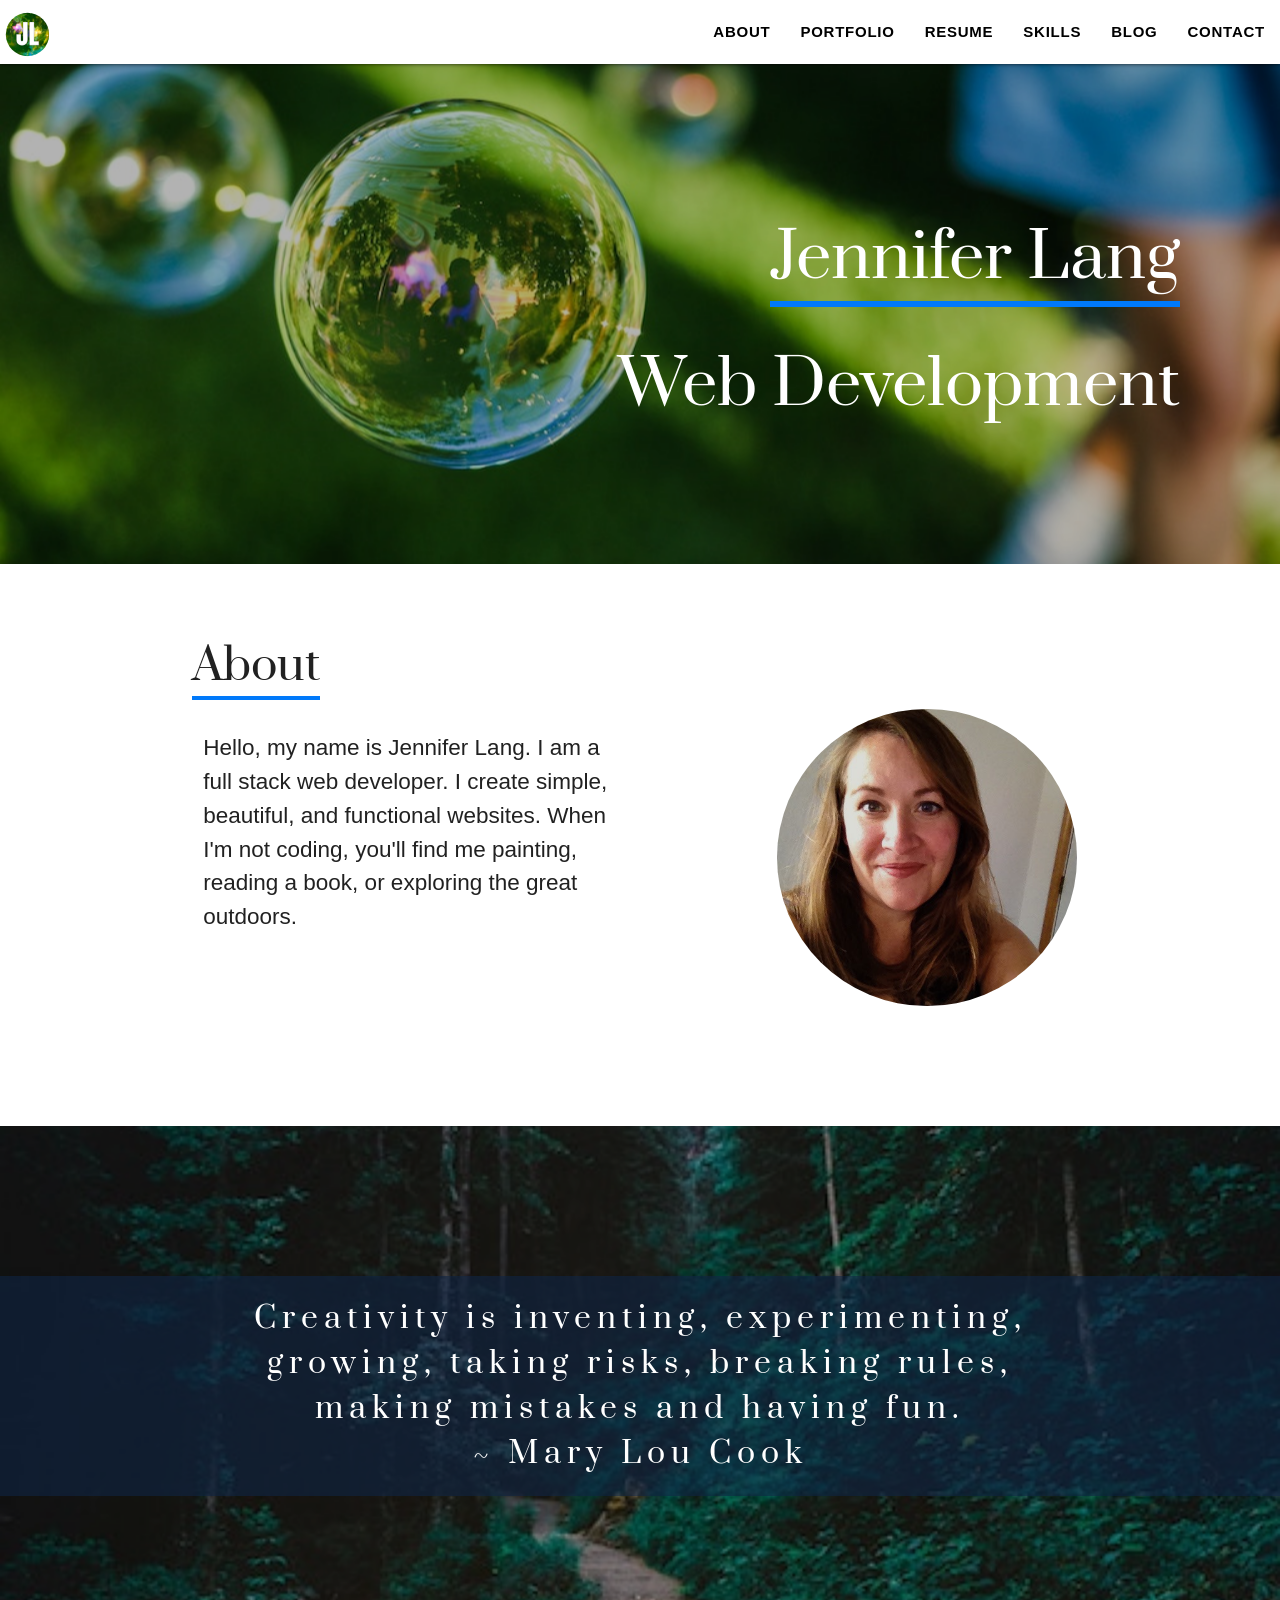
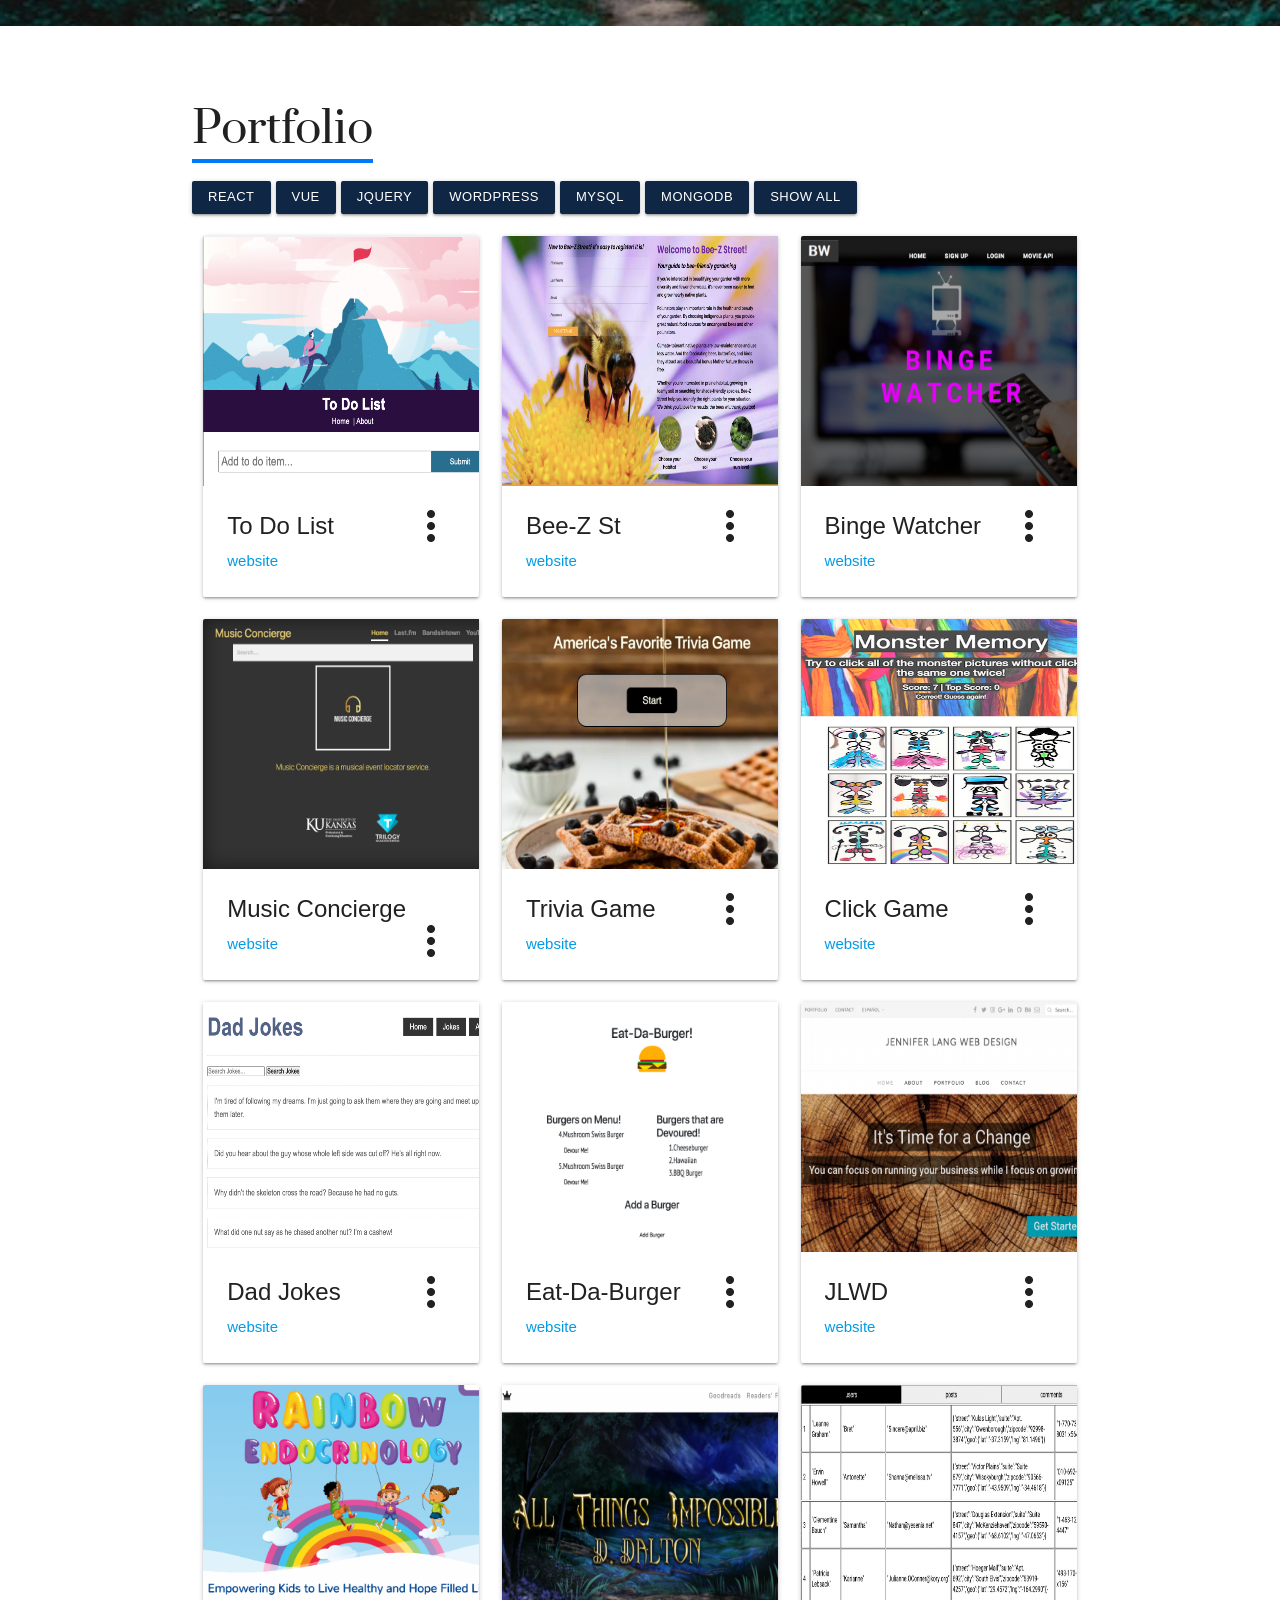
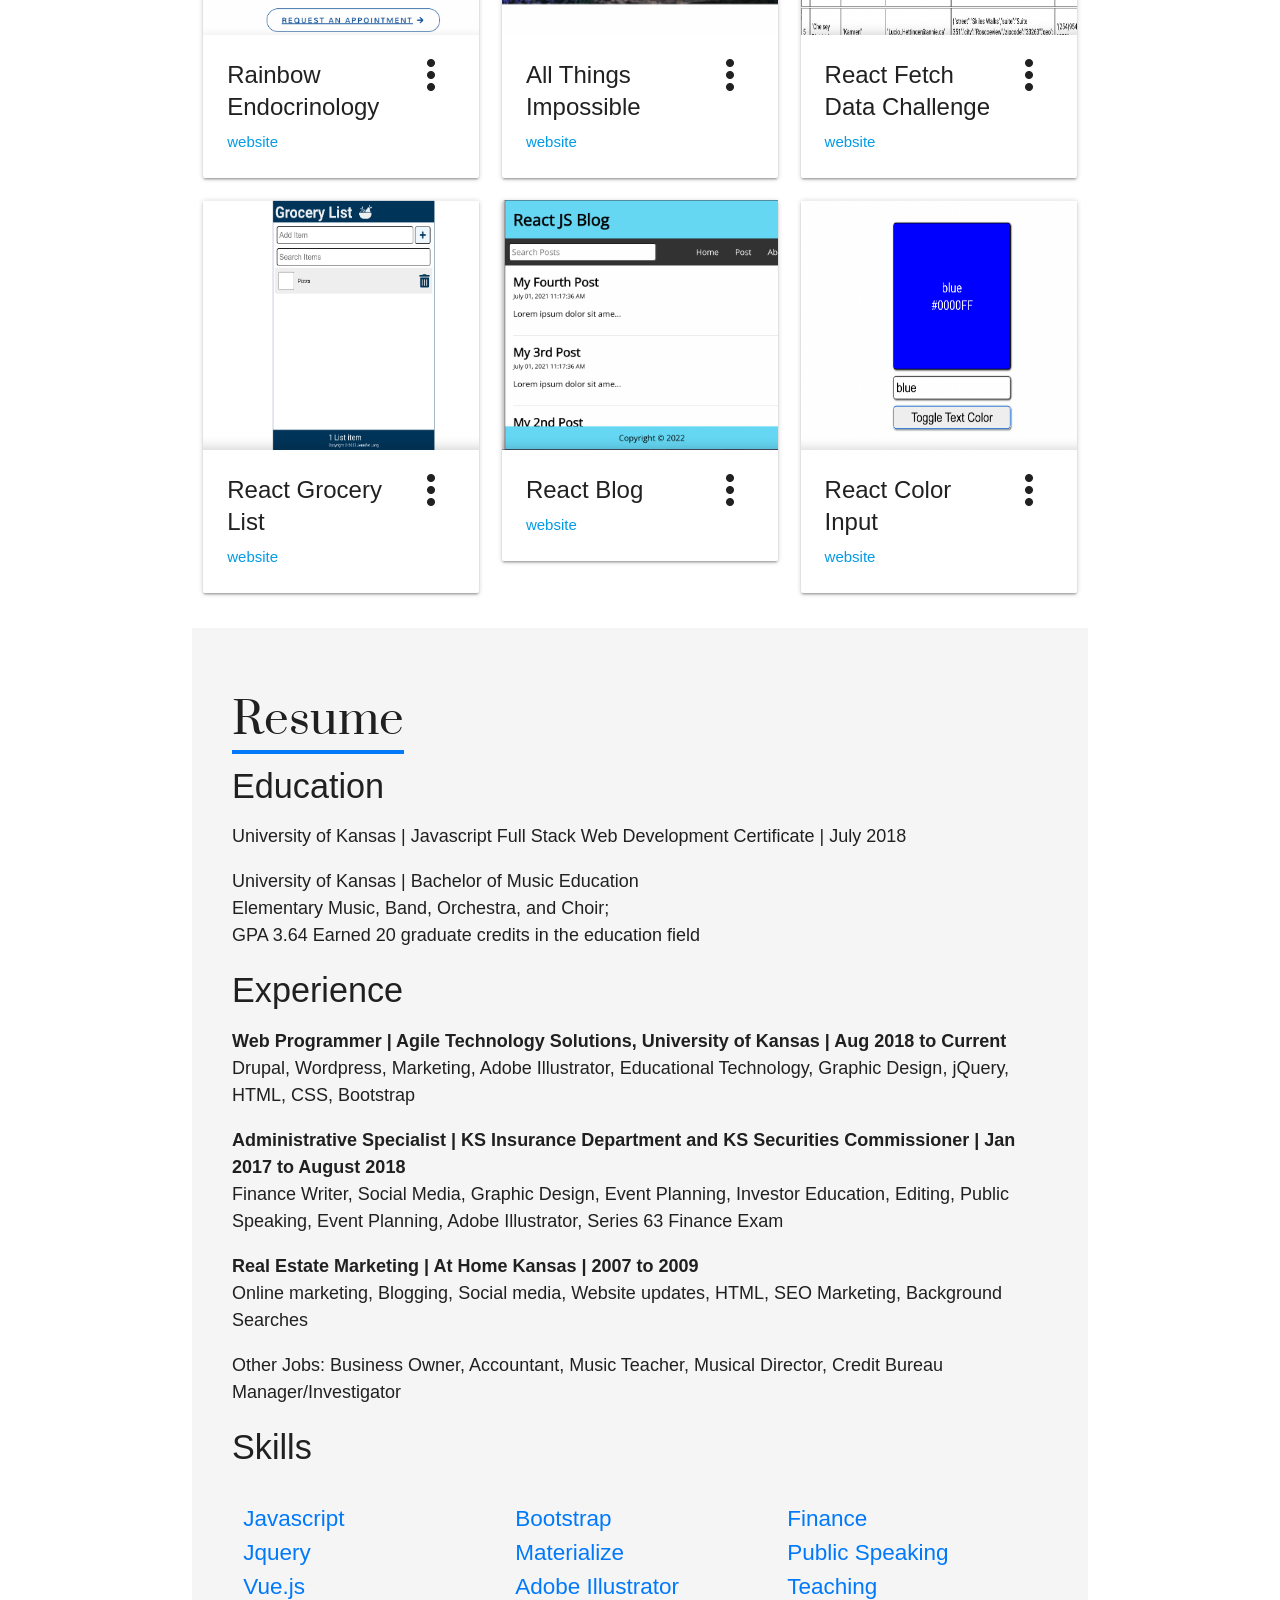
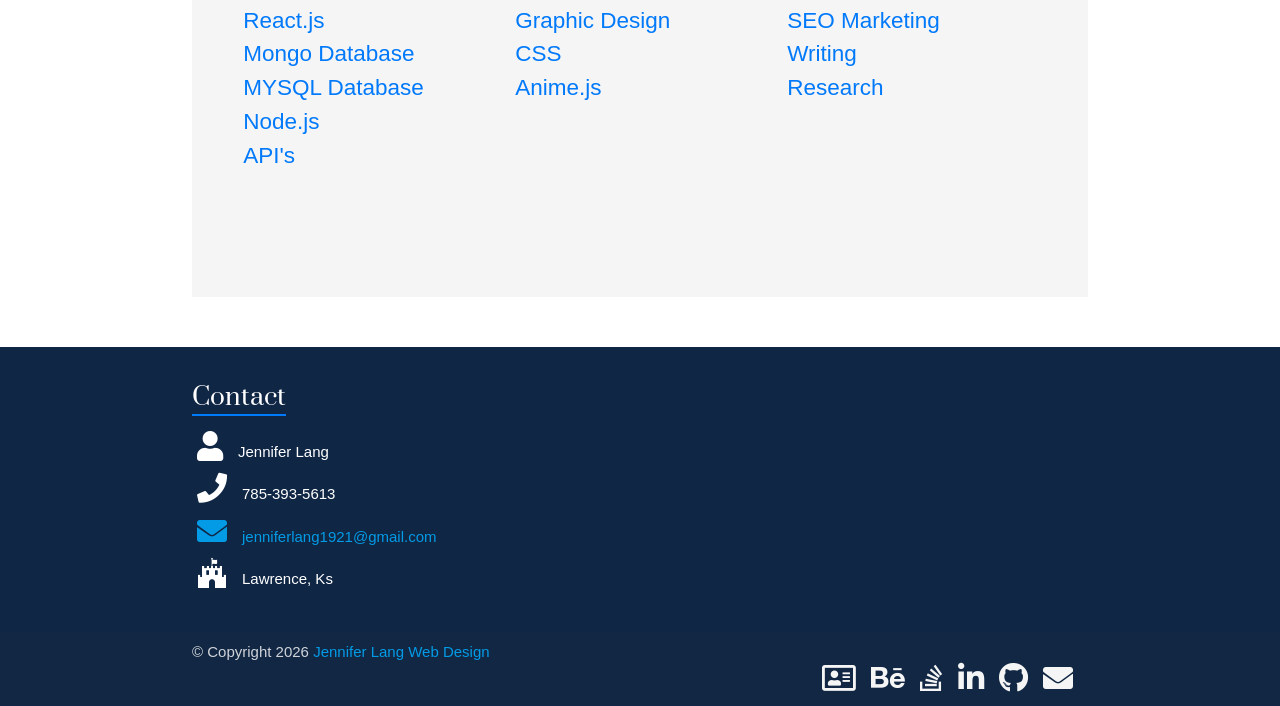
<file: index.html>
<!DOCTYPE html>
<html lang="en">

<head>

  <!-- Favicon -->
  <link rel="icon" href="assets/images/Jennifer_Lang_Logo2-01.svg">
  <title>Jennifer Lang | Web Developer</title>
  <meta charset="utf-8">
  <!-- View Port Size -->
  <meta name="viewport" content="width=device-width, initial-scale=1">
  <!-- Materialize - Compiled and minified CSS -->
  <link rel="stylesheet" href="https://cdnjs.cloudflare.com/ajax/libs/materialize/1.0.0/css/materialize.min.css">
  <!-- Materialize - Icons -->
  <link href="https://fonts.googleapis.com/icon?family=Material+Icons" rel="stylesheet">
  <!-- Custom CSS -->
  <link rel="stylesheet" href="assets/css/style.css">
  <!--google fonts-->
  <link href="https://fonts.googleapis.com/css?family=Alfa+Slab+One|Prata" rel="stylesheet">
  <!--font awesome-->
  <link rel="stylesheet" href="https://use.fontawesome.com/releases/v5.0.13/css/all.css"
    integrity="sha384-DNOHZ68U8hZfKXOrtjWvjxusGo9WQnrNx2sqG0tfsghAvtVlRW3tvkXWZh58N9jp" crossorigin="anonymous">
  <meta property="og:image" content="assets/images/bubbles.jpg" />
  
  <!-- Global site tag (gtag.js) - Google Analytics -->
<script async src="https://www.googletagmanager.com/gtag/js?id=G-7KEHN2FL0Y"></script>
<script>
  window.dataLayer = window.dataLayer || [];
  function gtag(){dataLayer.push(arguments);}
  gtag('js', new Date());

  gtag('config', 'G-7KEHN2FL0Y');
</script>

</head>

<body data-spy="scroll" data-target="#navbar1" offset=70>

  <!--NavBar-->

  <div class="navbar-fixed">
    <nav class="white">
      <div class="nav-wrapper">


        <a href="index.html" class="brand-logo">
          <img class="responsive-img" id="logo" src="assets/images/Jennifer_Lang_Logo2-01.svg" alt="logo" />
        </a>

        <a href="#" data-target="mobile-demo" class="sidenav-trigger">
          <i class="material-icons black-text">menu</i>
        </a>
        <ul class="right hide-on-med-and-down">
          <li>
            <a href="#about" class="black-text">About</a>
          </li>
          <li>
            <a href="#portfolio" class="black-text">Portfolio</a>
          </li>
          <li>
            <a href="#resume" class="black-text">Resume</a>
          </li>
          <li>
            <a href="#skills" class="black-text">Skills</a>
          </li>
          <li>
            <a href="https://codegirlblue.wordpress.com/" class="black-text">Blog</a>
          </li>
          <li>
            <a href="#contact" class="black-text">Contact</a>
          </li>
        </ul>
      </div>
    </nav>
  </div>

  <!--Intro-->

  <div class="parallax-container">


    <h1 class="name white-text overlay right-align">
      <span id="blue-line">Jennifer Lang</span>
    </h1><br>
    <h1 class="nameDescription white-text overlay right-align"><span class="typewriter">Web Developer</span></h1>






    <div class="parallax">

      <img class="parallax-image" src="assets/images/bubbles.jpg" alt="green bubbles">
    </div>


  </div>


  <!--About-->
  <div class="container white" id="about">
    <div class="row">

      <h3>
        <span id="blue-line">About</span>
      </h3>
      <p class="grey-text text-darken-3 lighten-3">

      <div class="col s6">


        <p class="description">Hello, my name is Jennifer Lang. I am a full stack web developer. I create simple,
          beautiful, and functional websites.
          When I'm not coding, you'll
          find me painting, reading a book, or exploring the great outdoors.</p>



      </div>

      <div class="col s6">
        <div class="right">

          <img class="profile responsive-img circle right" src="assets/images/jenniferlang2.png" alt="Jennifer Lang"
            width="300" height="300">




        </div>
      </div>


    </div>
  </div>



  <div class="parallax-container">

    <div class="valign-wrapper h100">

      <p class="quote white-text overlay center-align">
        Creativity is inventing, experimenting,
        <br>growing, taking risks, breaking rules,
        <br>making mistakes and having fun.
        <br> ~ Mary Lou Cook

      </p>

      <div class="parallax">
        <img class="parallax-image" src="assets/images/path.jpg" alt="path through the woods">
      </div>
    </div>
  </div>








  <!--Portfolio-->

  <div class="container" id="portfolio">



    <h3>
      <span id="blue-line">Portfolio</span>
    </h3>

    <button type="button" value="react" class="button waves-effect waves-dark btn-small">React</button><button
      type="button" value="vue" class="button waves-effect waves-dark btn-small">Vue</button><button type="button"
      value="jquery" class="button waves-effect waves-dark btn-small">jQuery</button><button type="button"
      value="wordpress" class="button waves-effect waves-dark btn-small">Wordpress</button><button type="button"
      value="mysql" class="button btn-small">mySQL</button><button type="button" value="mongodb"
      class="button waves-effect waves-dark btn-small">MongoDB</button><button type="button" value="websiteHide"
      class="button waves-effect waves-dark btn-small">Show All</button>
    <div class="row">
      <!--Vue.js Todo List-->
      <div class="col s4 m4 l4 vue websiteHide">
        <div class="card hoverable">
          <div class="card-image waves-effect waves-block waves-light">
            <img id="portfolio-image" class="activator" src="assets/images/Vue.js_todo_list.png"
              alt="Vue.js to do list website">
          </div>
          <div class="card-content">
            <span class="card-title activator grey-text text-darken-4">To Do List
              <i class="material-icons right">more_vert</i>
            </span>
            <p>
              <a href="https://affectionate-kowalevski-96cbe3.netlify.app/#/">website</a>
            </p>
          </div>
          <div class="card-reveal">
            <span class="card-title grey-text text-darken-4">To Do List
              <i class="material-icons right">close</i>
            </span>
            <p>Front-End: Vue.js</p>

            <p>Back-End: Node.js, Axios, Vue-router</p>

            <a class="right" href="https://github.com/JenniferLang1921/Vue_Todo_List">
              <i class="fab fa-github"></i>
            </a>
          </div>
        </div>
      </div>

      <!--Bee-Z St-->
      <div class="col s4 m4 l4 react mongodb websiteHide">
        <div class="card hoverable">
          <div class="card-image waves-effect waves-block waves-light">
            <img id="portfolio-image" class="activator" src="assets/images/Beezst3.png" alt="Bee-Z St website">
          </div>
          <div class="card-content">
            <span class="card-title activator grey-text text-darken-4">Bee-Z St
              <i class="material-icons right">more_vert</i>
            </span>
            <p>
              <a href="https://bee-z-street.herokuapp.com/">website</a>
            </p>
          </div>
          <div class="card-reveal">
            <span class="card-title grey-text text-darken-4">Bee-Z St
              <i class="material-icons right">close</i>
            </span>
            <p>Front-End: React-dnd, react-dnd-html5-backend, React.js, ES6, JSX, Materialize, Javascript</p>

            <p>Back-End: MongoDB, Passport Authentication, Nodemon, Webpack, Babel, Express, ORM file structure, Axios,
              Mongoose</p>

            <a class="right" href="https://github.com/JenniferLang1921/Bee-Z_Street">
              <i class="fab fa-github"></i>
            </a>
          </div>
        </div>
      </div>

      <!-- Ted Talks Website

      <div class="col s12 m12 l4">
        <div class="card hoverable">
          <div class="card-image waves-effect waves-block waves-light">
            <img id="portfolio-image" class="activator" src="assets/images/ted-talks.png" alt="Ted Talks website">
          </div>
          <div class="card-content">
            <span class="card-title activator grey-text text-darken-4">Ted Talks Web Scraper
              <i class="material-icons right">more_vert</i>
            </span>
            <p>
              <a href="https://ted-talks-ideas-article-scrape.herokuapp.com/articles">website</a>
            </p>
          </div>
          <div class="card-reveal">
            <span class="card-title grey-text text-darken-4">Ted Talks Web Scraper
              <i class="material-icons right">close</i>
            </span>
            <p>Backend Tech: Node, Express, Cheerio, Mongo Database, Mongoose, Body-Parser, Request, Morgan</p>

            <p>Frontend Tech: Javascript, Jquery, Materialize, HTML5, Handlebars</p>
            <a class="right" href="https://github.com/JenniferLang1921/Ted-Talk-Ideas-Scraper">
              <i class="fab fa-github"></i>
            </a>
          </div>
        </div>
      </div>
      -->

      <!--Binge Watcher Website-->
      <div class="col s4 m4 l4 mysql jquery websiteHide">
        <div class="card hoverable">
          <div class="card-image waves-effect waves-block waves-light">
            <img id="portfolio-image" class="activator" src="assets/images/binge-watcher.png"
              alt="Binge Watcher Website">
          </div>
          <div class="card-content">
            <span class="card-title activator grey-text text-darken-4">Binge Watcher
              <i class="material-icons right">more_vert</i>
            </span>
            <p>
              <a href="https://binge-watcher.herokuapp.com/">website</a>
            </p>
          </div>
          <div class="card-reveal">
            <span class="card-title grey-text text-darken-4">Binge Watcher
              <i class="material-icons right">close</i>
            </span>
            <p>Backend Tech: Node, Express, mySQL Database, Sequilize, Express, Nightmare Testing, Mocha Testing</p>

            <p>Frontend Tech: Javascript, Jquery, Bootstrap, HTML5, API's, Anime.js, Handlebars, Scroll.js, Passport.js
            </p>
            <a class="right" href="https://github.com/JenniferLang1921/Binge-Watcher">
              <i class="fab fa-github"></i>
            </a>
          </div>
        </div>
      </div>






      <!--Music Concierge Website-->
      <div class="col s12 m12 l4 jQuery websiteHide">
        <div class="card hoverable">
          <div class="card-image waves-effect waves-block waves-light">
            <img id="portfolio-image" class="activator" src="assets/images/musicconcierge.png"
              alt="music concierge website">
          </div>
          <div class="card-content">
            <span class="card-title activator grey-text text-darken-4">Music Concierge
              <i class="material-icons right">more_vert</i>
            </span>
            <p>
              <a href="https://jenniferlang1921.github.io/Music-Concierge/">website</a>
            </p>
          </div>
          <div class="card-reveal">
            <span class="card-title grey-text text-darken-4">Music Concierge
              <i class="material-icons right">close</i>
            </span>
            <p>Tech Used: Jquery, API keys, Bootstrap</p>
            <a class="right" href="https://github.com/JenniferLang1921/Music-Concierge">
              <i class="fab fa-github"></i>
            </a>
          </div>
        </div>
      </div>




      <!--Trivia Game Website-->
      <div class="col s12 m12 l4 jquery websiteHide">
        <div class="card hoverable">
          <div class="card-image waves-effect waves-block waves-light">
            <img id="portfolio-image" class="activator" src="assets/images/triviagame.png" alt="trivia pursuit website">
          </div>
          <div class="card-content">
            <span class="card-title activator grey-text text-darken-4">Trivia Game
              <i class="material-icons right">more_vert</i>
            </span>
            <p>
              <a href="https://jenniferlang1921.github.io/TriviaGame/">website</a>
            </p>
          </div>
          <div class="card-reveal">
            <span class="card-title grey-text text-darken-4">Trivia Game
              <i class="material-icons right">close</i>
            </span>
            <p>Technologies Used: Javascript, Jquery, CSS, Bootstrap, HTML5</p>
            <a class="right" href="https://github.com/JenniferLang1921/TriviaGame">
              <i class="fab fa-github"></i>
            </a>
          </div>
        </div>
      </div>


      <!--Click Game Website-->
      <div class="col s12 m12 l4 react websiteHide">
        <div class="card hoverable">
          <div class="card-image waves-effect waves-block waves-light">
            <img id="portfolio-image" class="activator" src="assets\images\clickgame.png" alt="click game website">
          </div>
          <div class="card-content">
            <span class="card-title activator grey-text text-darken-4">Click Game
              <i class="material-icons right">more_vert</i>
            </span>
            <p>
              <a href="https://jenniferlang1921.github.io/click-game/">website</a>
            </p>
          </div>
          <div class="card-reveal">
            <span class="card-title grey-text text-darken-4">Click Game
              <i class="material-icons right">close</i>
            </span>

            <p>Backend Tech: Babel, Webpack</p>
            <p> Frontend Tech: React.js, ES6, JSX, Bootstrap, HTML5</p>
            <a class="right" href="https://github.com/JenniferLang1921/click-game">
              <i class="fab fa-github"></i>
            </a>
          </div>
        </div>
      </div>


      <!--Dad Jokes Website-->
      <div class="col s12 m12 l4 vue websiteHide">
        <div class="card hoverable">
          <div class="card-image waves-effect waves-block waves-light">
            <img id="portfolio-image" class="activator" src="assets\images\dadjokes.png" alt="Dad Jokes website">
          </div>
          <div class="card-content">

            <span class="card-title activator grey-text text-darken-4">Dad Jokes
              <i class="material-icons right">more_vert</i>

            </span>
            <p>
              <a href="https://practical-golick-5a4f09.netlify.app/jokes">website</a>
            </p>
          </div>
          <div class="card-reveal">
            <span class="card-title grey-text text-darken-4">Dad Jokes
              <i class="material-icons right">close</i>
            </span>

            <p> Frontend Tech: Vue.js, Nuxt.js </p>
            <p> Backend Tech: Node.js, Axios, API </p>
            <a class="right" href="https://github.com/JenniferLang1921/Vue-Nuxt-Dad-Jokes">
              <i class="fab fa-github"></i>
            </a>
            </a>
          </div>
        </div>
      </div>

      <!--Eat-Da-Burger Website-->
      <div class="col s12 m12 l4 jquery mysql websiteHide">
        <div class="card hoverable">
          <div class="card-image waves-effect waves-block waves-light">
            <img id="portfolio-image" class="activator" src="assets\images\eatdaburger.png" alt="Eat-Da-Burger website">
          </div>
          <div class="card-content">

            <span class="card-title activator grey-text text-darken-4">Eat-Da-Burger
              <i class="material-icons right">more_vert</i>

            </span>
            <p>
              <a href="https://salty-ravine-33985.herokuapp.com/">website</a>
            </p>
          </div>
          <div class="card-reveal">
            <span class="card-title grey-text text-darken-4">Eat-Da-Burger
              <i class="material-icons right">close</i>
            </span>

            <p> Frontend Tech: Javascript, Jquery, Bootstrap, HTMl5, Handlebars </p>
            <p> Backend Tech: Node.js, Express, mySQL, ORM </p>
            <a class="right" href="https://github.com/JenniferLang1921/Vue-Nuxt-Dad-Jokes">
              <i class="fab fa-github"></i>
            </a>
            </a>
          </div>
        </div>
      </div>

      <!--My Business Website-->
      <div class="col s12 m12 l4 wordpress websiteHide">
        <div class="card hoverable">
          <div class="card-image waves-effect waves-block waves-light">
            <img id="portfolio-image" class="activator" src="assets\images\JenniferLangWebDesign.png"
              alt="click game website">
          </div>
          <div class="card-content">
            <span class="card-title activator grey-text text-darken-4"> <i
                class="material-icons right">more_vert</i>JLWD

            </span>
            <p>
              <a href="https://jenniferlangwebdesign.com/">website</a>
            </p>
          </div>
          <div class="card-reveal">

            <span class="card-title grey-text text-darken-4">JLWD
              <i class="material-icons right">close</i>
            </span>

            <p> Frontend Tech: Wordpress</p>
          </div>
        </div>
      </div>

      <!--Rainbow Endocrinology Website-->
      <div class="col s12 m12 l4 wordpress websiteHide">
        <div class="card hoverable">
          <div class="card-image waves-effect waves-block waves-light">
            <img id="portfolio-image" class="activator" src="assets\images\rainbowdoc.png"
              alt="Rainbow Endocrinology website">
          </div>
          <div class="card-content">

            <span class="card-title activator grey-text text-darken-4"><i
                class="material-icons right">more_vert</i>Rainbow Endocrinology

            </span>
            <p>
              <a href="https://rainbowdoc.com/">website</a>
            </p>
          </div>

          <div class="card-reveal">

            <span class="card-title grey-text text-darken-4">Rainbow Endocrinology
              <i class="material-icons right">close</i>
            </span>


            <p> Frontend Tech: Wordpress, Illustrator</p>

          </div>
        </div>
      </div>




      <!--All Things Impossible Website-->
      <div class="col s12 m12 l4 jquery websiteHide">
        <div class="card hoverable">
          <div class="card-image waves-effect waves-block waves-light">
            <img id="portfolio-image" class="activator" src="assets\images\AllThingsImpossible.png"
              alt="All Things Impossible website">
          </div>
          <div class="card-content">

            <span class="card-title activator grey-text text-darken-4"><i class="material-icons right">more_vert</i>All
              Things Impossible

            </span>
            <p>
              <a href="https://allthingsimpossible.com/">website</a>
            </p>
          </div>
          <div class="card-reveal">
            <span class="card-title grey-text text-darken-4">
              <i class="material-icons right">close</i>
              All Things Impossible
            </span>
            <p> Frontend Tech: jQuery, Bootstrap</p>



          </div>
        </div>
      </div>

        <!--React Fetch Data Challenge-->
        <div class="col s12 m12 l4 react websiteHide">
          <div class="card hoverable">
            <div class="card-image waves-effect waves-block waves-light">
              <img id="portfolio-image" class="activator" src="/assets/images/ReactFetchDataChallenge.png"
                alt="React Fetch Data Challenge website">
            </div>
            <div class="card-content">

              <span class="card-title activator grey-text text-darken-4"><i
                  class="material-icons right">more_vert</i>React Fetch Data Challenge

              </span>
              <p>
                <a href="https://jenniferlang1921.github.io/fetch-data-challenge/">website</a>
              </p>
            </div>
            <div class="card-reveal">
              <span class="card-title grey-text text-darken-4">
                <i class="material-icons right">close</i>
                React Fetch Data Challenge
              </span>
              <p> Frontend Tech: React.js, api, json.stringify, useState, useEffect</p>

            </div>

          </div>
        </div>

       <!--React Grocery List-->
       <div class="col s12 m12 l4 react websiteHide">
        <div class="card hoverable">
          <div class="card-image waves-effect waves-block waves-light">
            <img id="portfolio-image" class="activator" src="/assets/images/ReactGroceryList.png"
              alt="React Grocery List website">
          </div>
          <div class="card-content">

            <span class="card-title activator grey-text text-darken-4"><i
                class="material-icons right">more_vert</i>React Grocery List

            </span>
            <p>
              <a href="https://zealous-dubinsky-453115.netlify.app/">website</a>
            </p>
          </div>
          <div class="card-reveal">
            <span class="card-title grey-text text-darken-4">
              <i class="material-icons right">close</i>
              React Grocery List
            </span>
            <p> Frontend Tech: React.js, local storage, and react-icons</p>

          </div>
        </div>
      </div>

          <!--React Blog-->
          <div class="col s12 m12 l4 react websiteHide">
            <div class="card hoverable">
              <div class="card-image waves-effect waves-block waves-light">
                <img id="portfolio-image" class="activator" src="/assets/images/React-Blog.png"
                  alt="All Things Impossible website">
              </div>
              <div class="card-content">

                <span class="card-title activator grey-text text-darken-4"><i
                    class="material-icons right">more_vert</i>React Blog

                </span>
                <p>
                  <a href="https://jenniferlang1921.github.io/react-blog/">website</a>
                </p>
              </div>
              <div class="card-reveal">
                <span class="card-title grey-text text-darken-4">
                  <i class="material-icons right">close</i>
                  React Blog
                </span>
                <p> Frontend Tech: React.js, react-router-dom, date-fns</p>

              </div>

            </div>
          </div>

            <!--React Color Input-->
        <div class="col s12 m12 l4 react websiteHide">
          <div class="card hoverable">
            <div class="card-image waves-effect waves-block waves-light">
              <img id="portfolio-image" class="activator" src="/assets/images/ReactColorInput.png"
                alt="React Fetch Data Challenge website">
            </div>
            <div class="card-content">

              <span class="card-title activator grey-text text-darken-4"><i
                  class="material-icons right">more_vert</i>React Color Input

              </span>
              <p>
                <a href="https://jenniferlang1921.github.io/color-input/">website</a>
              </p>
            </div>
            <div class="card-reveal">
              <span class="card-title grey-text text-darken-4">
                <i class="material-icons right">close</i>
                React Color Input
              </span>
              <p> Frontend Tech: React.js, useState</p>

            </div>
          </div>
        </div>

        

         




        </div>

      </div>


      <!--Resume-->
      <div class="container" class="resume-container" id="resume">
        <div class="row">
          <h3>
            <span id="blue-line">Resume</span>
          </h3>


          <div id="resume_text">
            <h4>Education</h4>
            <p>University of Kansas | Javascript Full Stack Web Development Certificate | July 2018 </p>

            University of Kansas | Bachelor of Music Education
            <br>Elementary Music, Band, Orchestra, and Choir;
            <br>GPA 3.64 Earned 20 graduate credits in the education field


            <h4>Experience</h4>
            <p><b>Web Programmer | Agile Technology Solutions, University of Kansas | Aug 2018 to Current</b>
              <br>Drupal, Wordpress, Marketing, Adobe Illustrator, Educational Technology, Graphic Design, jQuery, HTML,
              CSS, Bootstrap
            </p>


            <p><b>Administrative Specialist | KS Insurance Department and KS Securities Commissioner | Jan 2017 to
                August
                2018</b>
              <br>Finance Writer, Social Media, Graphic Design, Event Planning, Investor Education, Editing, Public
              Speaking, Event
              Planning, Adobe Illustrator, Series 63 Finance Exam
            </p>

            <p><b>Real Estate Marketing | At Home Kansas | 2007 to 2009</b>
              <br>Online marketing, Blogging, Social media, Website updates, HTML, SEO Marketing, Background Searches
            </p>

            <p>Other Jobs: Business Owner, Accountant, Music Teacher, Musical Director, Credit Bureau
              Manager/Investigator
            </p>
          </div>

          <!--Skills-->
          <div id="skills">
            <h4>Skills</h4>
            <div class="row">
              <div class="col s4">
                <ul id="skillbox">

                  <li>Javascript</li>
                  <li>Jquery</li>
                  <li>Vue.js</li>
                  <li>React.js</li>
                  <li>Mongo Database </li>
                  <li>MYSQL Database</li>
                  <li>Node.js</li>
                  <li>API's</li>
                </ul>
              </div>

              <div class="col s4">
                <ul id="skillbox">

                  <li>Bootstrap</li>
                  <li>Materialize</li>

                  <li>Adobe Illustrator</li>
                  <li>Graphic Design</li>
                  <li>CSS</li>
                  <li>Anime.js
                  <li>
                </ul>
              </div>

              <div class="col s4 ">
                <ul id="skillbox">

                  <li>Finance</li>
                  <li>Public Speaking</li>
                  <li>Teaching</li>
                  <li>SEO Marketing </li>
                  <li>Writing </li>
                  <li>Research</li>

                </ul>
              </div>
            </div>
          </div>

          <!--<div class="center-align">
        <a href="assets/images/Jennifer_Lang_Resume.pdf" class="waves-effect waves-light btn" download>
          <i class="material-icons right">file_download</i>Download Resume</a>
      </div>
      -->
          <br>

        </div>


      </div>


      <!--Footer-->
      <footer class="page-footer" id="contact">
        <div class="container">
          <div class="row">

            <h5 class="white-text" id="connect">
              <span id="blue-line">Contact</span>
            </h5>
            <ul>

              <li id="contact_info" class="grey-text text-lighten-4">
                <i class="fas fa-user"></i>Jennifer Lang
              </li>

              <li id="contact_info" class="grey-text text-lighten-4">
                <i class="fas fa-phone"></i>785-393-5613
              </li>


              <li id="contact_info" class="grey-text text-lighten-4">
                <a href="mailto:jenniferlang1921@gmail.com">
                  <i class="fas fa-envelope"></i>jenniferlang1921@gmail.com
              </li>
              </a>

              <li id="contact_info" class="grey-text text-lighten-4">
                <i class="fab fa-fort-awesome"></i>Lawrence, Ks
              </li>
            </ul>

          </div>

        </div>

        <div class="footer-copyright">
          <div class="container">
            <div class="col s6">

              © Copyright
              <script>document.write(new Date().getFullYear())</script> <a href="https://jenniferlangwebdesign.com/">
                Jennifer Lang Web Design</a>
              <div class="col s6">
                <a class="grey-text text-lighten-4 right" href="mailto:jenniferlang1921@gmail.com">
                  <i class="fas fa-envelope"></i>
                </a>
                <a class="grey-text text-lighten-4 right" href="https://github.com/JenniferLang1921" target="_blank">
                  <i class="fab fa-github"></i>
                </a>
                <a class="grey-text text-lighten-4 right" href="https://www.linkedin.com/in/jenniferlang1921/"
                  target="_blank">
                  <i class="fab fa-linkedin-in"></i>
                </a>
                <a class="grey-text text-lighten-4 right" href="https://stackoverflow.com/users/8999239/jennifer-lang"
                  target="_blank">
                  <i class="fab fa-stack-overflow"></i>
                </a>
                <a class="grey-text text-lighten-4 right" href="https://www.behance.net/jenniferlang1921"
                  target="_blank">
                  <i class="fab fa-behance"></i>
                </a>
                <a class="grey-text text-lighten-4 right"
                  href="https://drive.google.com/file/d/1QGuJXIDu4fDyuTLeCYiR6dsblKCEuOAY/view?usp=sharing"
                  target="_blank">
                  <i class="far fa-address-card"></i>
                </a>
              </div>

            </div>
          </div>
      </footer>


      <!-- Link in jQuery CDN -->
      <script src="https://code.jquery.com/jquery-3.1.1.min.js"
        integrity="sha256-hVVnYaiADRTO2PzUGmuLJr8BLUSjGIZsDYGmIJLv2b8=" crossorigin="anonymous"></script>


      <!-- Compiled and minified CSS -->
      <link rel="stylesheet" href="https://cdnjs.cloudflare.com/ajax/libs/materialize/1.0.0/css/materialize.min.css">

      <!-- Compiled and minified JavaScript -->
      <script src="https://cdnjs.cloudflare.com/ajax/libs/materialize/1.0.0/js/materialize.min.js"></script>

      <!-- JavaScript-->
      <script type="text/javascript" src="assets/js/app.js"></script>

</body>

</html>
</file>
<file: assets/css/style.css>
/*COLOR PALETTE
#F5F5F5  white smoke
#0F2645  navy
#C2C2C2  grey
#FFFFFF  white
#0079FA  Egyptian blue
green and brown in photos
*/
/*GOOGLE FONTS
font-family: 'Prata', serif;
*/


.parallax-container {
  height: "100%";
  
  }
   
  .parallax-image {
    filter: brightness(70%);
  }
 
   nav {
     
     font-weight: bold;
     text-transform: uppercase;
     letter-spacing: .05em;
     cursor: pointer;
     
   }
 
   #logo {
     display: inline-block;
     height: 45px;
     width: 45px;
     vertical-align: middle;
     margin-left: 5px;
    
   }
 
   h1, h2, h3, h5, h6 {
     font-family: 'Prata', serif;
   }

   .overlay {
    width: 100%;
  }
 
   #blue-line {
   border-bottom: .1em solid #0079FA; 
 }
 
 
 .name {
   margin-top: 150px;
   padding: 10px;
   padding-right: 100px;
   padding-bottom: 0;
   font-family: 'Prata', serif;
 }
 .nameDescription {
  margin-top: 0px;
  margin-right: 200px;
  padding: 10px;
  padding-right: 100px;
  
}

 



@keyframes caret {
  50% {
    border-color: transparent;
  }
}

 
 #giphy {
   margin-top: 20px;
   padding-right: 80px;
 }
 #webdev {
   color: #0F2645 !important;

 }
 
 
 .description {
   font-size: 1.5em;
 }

 .quote {
  font-family: 'Prata', serif;
  color:#C2C2C2;
  font-size: 2em;
  letter-spacing: .2em; 
  background-color: rgba(15, 38, 69, 0.6) !important;
  padding: 20px;
  margin-top: 150px;

 }
   
 
   i {
     font-size: 2em !important;
     letter-spacing: .5em;   
   }
 
   i:hover {
     color: #0079FA !important;
   }
  
  

.button {
  margin: 10px 5px 15px 0;
  background-color: #0F2645 !important;
}

button:focus{
  background-color: #0068D6 !important; /*darkened for color contrast*/
}

   #about, #portfolio, #resume {
padding-top: 50px;

   }
   .profile {
     margin-bottom: 100px;
   }
 #portfolio-image {
   height: 250px;
   width: 300px;  
 }

 
/*resume*/
  .resume-container {
    background-color: #F5F5F5 !important;
    margin-bottom: 50px;
  } 
  
  #resume {
    padding: 40px;
    background-color: #F5F5F5 !important;
    margin-bottom: 50px;
  }

  #resume_text {
    font-size: 1.2em;
  }
 
 #skills {
   margin-top: 20px;
 }
  #skillbox {
  
    color:  #0079FA;
    font-size: 1.5em;
  }

  #skill_icon {
    color: #0F2645 !important;
    font-size: 3em !important;
  }
   
 /*footer*/
 footer, .btn { 
   background-color: #0F2645 !important;  
   
 }

 .btn {
   margin-top: 25px;
 }

#contact_info {
  padding: 5px;
  color: white !important;
}






/*media queries*/
/*desktop*/
@media screen and (max-width: 980px) and (min-width: 768px) {
  img {
     
    width: 150px;
    height: 150px;

}
}
 
/* wide phone*/
@media screen and (max-width: 415px) and (min-width: 0px) {
  
     
  #skillbox { 
   font-size: 8px !important;
}
#skill_icon {
  font-size: 1em !important;
}


}
</file>
